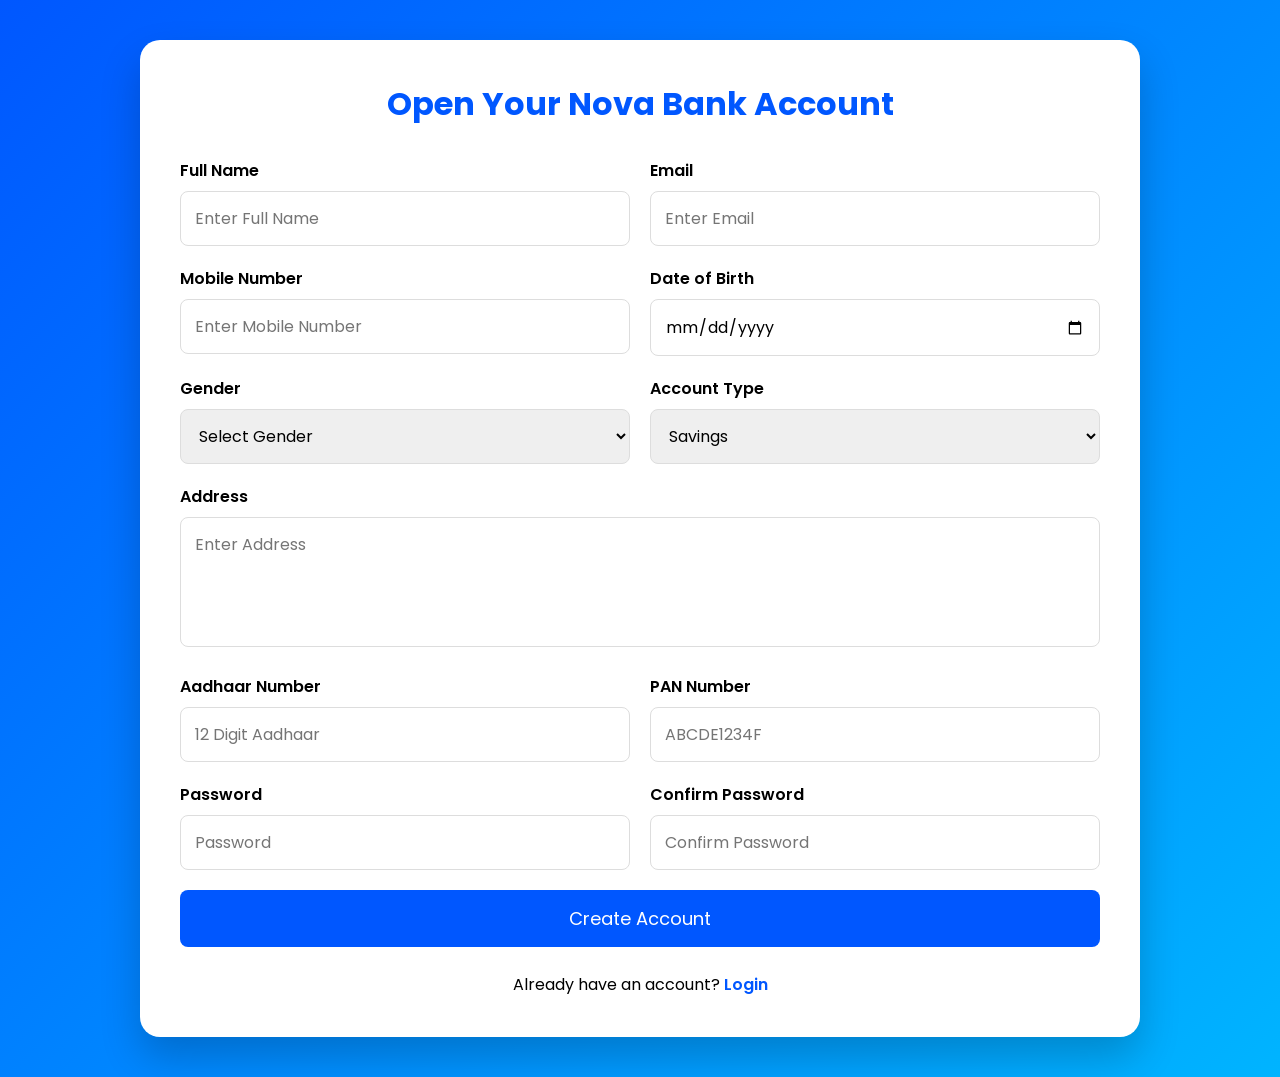
<file: frontend/register.html>
<!DOCTYPE html>
<html lang="en">

<head>
    <meta charset="UTF-8">
    <meta name="viewport" content="width=device-width, initial-scale=1.0">
    <title>Nova Bank | Register</title>

    <link rel="stylesheet" href="css/register.css">

    <link rel="stylesheet"
        href="https://cdnjs.cloudflare.com/ajax/libs/font-awesome/6.7.1/css/all.min.css">
</head>

<body>

    <div class="register-container">

        <div class="register-box">

            <h1>Open Your Nova Bank Account</h1>

            <form id="registerForm">

                <div class="row">

                    <div class="input-box">
                        <label>Full Name</label>
                        <input type="text" id="fullName" placeholder="Enter Full Name" required>
                    </div>

                    <div class="input-box">
                        <label>Email</label>
                        <input type="email" id="email" placeholder="Enter Email" required>
                    </div>

                </div>

                <div class="row">

                    <div class="input-box">
                        <label>Mobile Number</label>
                        <input type="tel" id="mobile" placeholder="Enter Mobile Number" required>
                    </div>

                    <div class="input-box">
                        <label>Date of Birth</label>
                        <input type="date" id="dob" required>
                    </div>

                </div>

                <div class="row">

                    <div class="input-box">
                        <label>Gender</label>

                        <select id="gender">
                            <option value="">Select Gender</option>
                            <option>Male</option>
                            <option>Female</option>
                            <option>Other</option>
                        </select>

                    </div>

                    <div class="input-box">

                        <label>Account Type</label>

                        <select id="accountType">
                            <option>Savings</option>
                            <option>Current</option>
                        </select>

                    </div>

                </div>

                <div class="input-box">

                    <label>Address</label>

                    <textarea id="address" rows="4"
                        placeholder="Enter Address"></textarea>

                </div>

                <div class="row">

                    <div class="input-box">
                        <label>Aadhaar Number</label>
                        <input type="text" id="aadhaar" placeholder="12 Digit Aadhaar">
                    </div>

                    <div class="input-box">
                        <label>PAN Number</label>
                        <input type="text" id="pan" placeholder="ABCDE1234F">
                    </div>

                </div>

                <div class="row">

                    <div class="input-box">

                        <label>Password</label>

                        <input
                            type="password"
                            id="password"
                            placeholder="Password">

                    </div>

                    <div class="input-box">

                        <label>Confirm Password</label>

                        <input
                            type="password"
                            id="confirmPassword"
                            placeholder="Confirm Password">

                    </div>

                </div>

                <button type="submit">

                    Create Account

                </button>

            </form>

            <p>

                Already have an account?

                <a href="login.html">

                    Login

                </a>

            </p>

        </div>

    </div>

    <script src="js/register.js"></script>

</body>

</html>
</file>
<file: frontend/css/register.css>
/* ==========================
   GOOGLE FONT
========================== */
@import url('https://fonts.googleapis.com/css2?family=Poppins:wght@300;400;500;600;700;800&display=swap');

/* ==========================
   RESET
========================== */
*{
    margin:0;
    padding:0;
    box-sizing:border-box;
    font-family:'Poppins',sans-serif;
}

body{
    background:linear-gradient(135deg,#0057ff,#00b4ff);
    min-height:100vh;
    display:flex;
    justify-content:center;
    align-items:center;
    padding:40px;
}

/* ==========================
   REGISTER CONTAINER
========================== */

.register-container{
    width:100%;
    display:flex;
    justify-content:center;
}

.register-box{

    width:100%;
    max-width:1000px;

    background:white;

    padding:40px;

    border-radius:20px;

    box-shadow:0 20px 40px rgba(0,0,0,.2);

}

.register-box h1{

    text-align:center;

    color:#0057ff;

    margin-bottom:30px;

}

/* ==========================
   FORM
========================== */

.row{

    display:flex;

    gap:20px;

    margin-bottom:20px;

}

.input-box{

    flex:1;

}

.input-box label{

    display:block;

    margin-bottom:8px;

    font-weight:600;

}

.input-box input,
.input-box select,
textarea{

    width:100%;

    padding:14px;

    border:1px solid #ddd;

    border-radius:8px;

    outline:none;

    font-size:16px;

    transition:.3s;

}

.input-box input:focus,
.input-box select:focus,
textarea:focus{

    border-color:#0057ff;

}

textarea{

    resize:none;

    margin-bottom:20px;

}

/* ==========================
   BUTTON
========================== */

button{

    width:100%;

    padding:15px;

    background:#0057ff;

    color:white;

    border:none;

    border-radius:8px;

    font-size:18px;

    cursor:pointer;

    transition:.3s;

}

button:hover{

    background:#003fc0;

}

.register-box p{

    margin-top:25px;

    text-align:center;

}

.register-box a{

    color:#0057ff;

    font-weight:600;

    text-decoration:none;

}

/* ==========================
   RESPONSIVE
========================== */

@media(max-width:768px){

.row{

    flex-direction:column;

}

.register-box{

    padding:25px;

}

}
</file>
